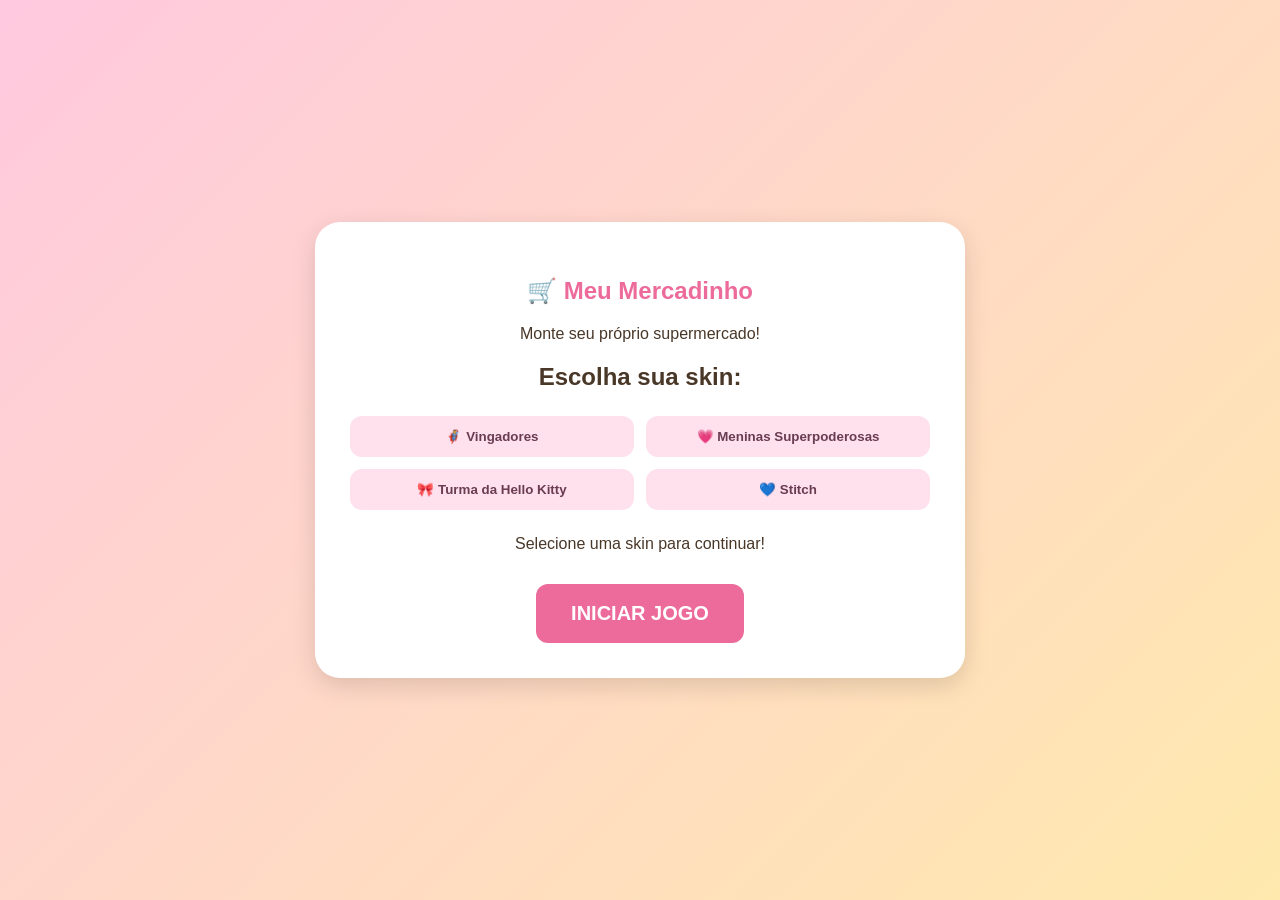
<file: index.html>
<!DOCTYPE html>
<html lang="pt-BR">
<head>
    <meta charset="UTF-8">
    <meta name="viewport" content="width=device-width, initial-scale=1.0">
    <title>Meu Mercadinho Virtual</title>
    <link rel="stylesheet" href="Meu_mercadinho/style.css">
<body>

    <!-- TELA INICIAL -->
    <section id="menu" class="screen">
        <div class="menu-box">
            <h1>🛒 Meu Mercadinho</h1>
            <p>Monte seu próprio supermercado!</p>

            <h2>Escolha sua skin:</h2>

            <div class="skins">
                <button onclick="selectSkin('avengers', this)">
                    🦸 Vingadores
                </button>
                <button onclick="selectSkin('powerpuff', this)">
                    💗 Meninas Superpoderosas
                </button>
                <button onclick="selectSkin('sanrio', this)">
                    🎀 Turma da Hello Kitty
                </button>
                <button onclick="selectSkin('stitch', this)">
                    💙 Stitch
                </button>
            </div>

            <p id="skinMessage">Selecione uma skin para continuar!</p>
            <button class="start-button" onclick="startGame()">
                INICIAR JOGO
            </button>
        </div>
    </section>

    <!-- JOGO -->
    <section id="game" class="screen hidden">

        <header>
            <h1>🛒 Meu Mercadinho</h1>
            <div class="stats">
                <span>💰 R$ <b id="money">100</b></span>
                <span>📅 Dia <b id="day">1</b></span>
                <span>⏰ <b id="timer">90</b>s</span>
            </div>
        </header>

        <div class="game-info">
            <span id="skinName">Sua skin</span>
            <span>👥 Clientes: <b id="customerCount">0</b></span>
            <span>👷 Funcionários: <b id="employeeCount">0</b></span>
        </div>

        <main class="market">

            <h2>🏪 Meu supermercado</h2>

            <div id="customers" class="customers">
                <p>Os clientes aparecerão aqui!</p>
            </div>

            <h2>📦 Prateleiras</h2>

            <div id="shelves" class="shelves"></div>

            <div class="actions">
                <button onclick="expandMarket()">
                    🏗️ Ampliar mercado (R$ 150)
                </button>

                <button onclick="hireEmployee()">
                    👷 Contratar funcionário (R$ 100)
                </button>
            </div>

            <h2>👷 Meus funcionários</h2>
            <div id="employees"></div>

            <div class="end-shift">
                <button onclick="endDay()">
                    🌙 ENCERRAR EXPEDIENTE
                </button>
            </div>

        </main>
    </section>

    <!-- FINAL DO DIA -->
    <section id="dayEnd" class="screen hidden">
        <div class="menu-box">
            <h1>🌙 Expediente encerrado!</h1>
            <h2 id="daySummary">Resumo do dia</h2>
            <p id="dailyProfit"></p>
            <button class="start-button" onclick="nextDay()">
                COMEÇAR PRÓXIMO DIA ➜
            </button>
        </div>
    </section>

    <script src="Meu_mercadinho/script.js"></script>
</body>
</html>
</file>
<file: Meu_mercadinho/style.css>
* {
    box-sizing: border-box;
}

body {
    margin: 0;
    font-family: Arial, sans-serif;
    background: #fff0d9;
    color: #493728;
}

.hidden {
    display: none !important;
}

.screen {
    min-height: 100vh;
}

#menu, #dayEnd {
    display: flex;
    justify-content: center;
    align-items: center;
    padding: 20px;
    background: linear-gradient(135deg, #ffc9df, #ffe9ad);
}

.menu-box {
    background: white;
    padding: 35px;
    border-radius: 25px;
    width: 100%;
    max-width: 650px;
    text-align: center;
    box-shadow: 0 8px 25px #0002;
}

h1 {
    color: #ed6b9b;
}

.skins {
    display: grid;
    grid-template-columns: 1fr 1fr;
    gap: 12px;
    margin: 25px 0;
}

button {
    cursor: pointer;
    border: none;
    padding: 13px;
    border-radius: 12px;
    background: #ffe0ed;
    color: #693c52;
    font-weight: bold;
    transition: 0.2s;
}

button:hover {
    transform: scale(1.04);
    background: #ffc0d9;
}

.skins button.selected {
    background: #ed6b9b;
    color: white;
    outline: 3px solid #ffb2cf;
}

.start-button {
    background: #ed6b9b;
    color: white;
    font-size: 20px;
    padding: 18px 35px;
    margin-top: 15px;
}

header {
    background: #ed6b9b;
    color: white;
    padding: 15px 25px;
    display: flex;
    justify-content: space-between;
    align-items: center;
    flex-wrap: wrap;
    gap: 12px;
}

header h1 {
    color: white;
    margin: 5px;
}

.stats {
    display: flex;
    gap: 18px;
    flex-wrap: wrap;
    font-size: 17px;
}

.game-info {
    background: white;
    padding: 15px;
    display: flex;
    justify-content: space-around;
    flex-wrap: wrap;
    gap: 12px;
}

.market {
    max-width: 1100px;
    margin: 20px auto;
    padding: 20px;
    background: #fffaf1;
    border-radius: 20px;
}

.market h2 {
    color: #b56d45;
}

.customers {
    min-height: 95px;
    background: #ffecd0;
    border-radius: 15px;
    padding: 15px;
    display: flex;
    gap: 12px;
    align-items: center;
    flex-wrap: wrap;
}

.customer {
    background: white;
    padding: 12px;
    border-radius: 12px;
    animation: appear 0.4s;
}

@keyframes appear {
    from {
        opacity: 0;
        transform: translateY(10px);
    }
    to {
        opacity: 1;
        transform: translateY(0);
    }
}

.shelves {
    display: grid;
    grid-template-columns: repeat(auto-fit, minmax(200px, 1fr));
    gap: 15px;
}

.shelf {
    background: white;
    border: 3px solid #d8a477;
    border-radius: 15px;
    padding: 15px;
    text-align: center;
    box-shadow: 0 4px 8px #0001;
}

.shelf h3 {
    margin: 5px;
}

.product-icon {
    font-size: 35px;
    margin: 12px;
}

.stock {
    background: #eee;
    height: 12px;
    border-radius: 10px;
    overflow: hidden;
    margin: 10px 0;
}

.stock-fill {
    height: 100%;
    background: #75c98b;
    transition: width 0.3s;
}

.shelf button {
    width: 100%;
    margin-top: 8px;
    background: #b8e7bd;
}

.shelf button:disabled {
    opacity: 0.5;
    cursor: not-allowed;
}

.actions {
    display: flex;
    gap: 12px;
    flex-wrap: wrap;
    margin: 25px 0;
}

.actions button {
    background: #b9dfff;
    color: #244d70;
}

.employee {
    background: white;
    padding: 12px;
    margin: 10px 0;
    border-radius: 12px;
    display: flex;
    gap: 10px;
    flex-wrap: wrap;
    align-items: center;
    justify-content: space-between;
}

.employee select {
    padding: 9px;
    border-radius: 8px;
    border: 1px solid #ccc;
}

.end-shift {
    text-align: center;
    margin-top: 35px;
}

.end-shift button {
    background: #735c9b;
    color: white;
    font-size: 18px;
    padding: 18px 30px;
}

#dayEnd .menu-box {
    padding: 45px;
}

@media (max-width: 600px) {
    .skins {
        grid-template-columns: 1fr;
    }

    header {
        justify-content: center;
        text-align: center;
    }

    .stats {
        justify-content: center;
    }

    .market {
        padding: 12px;
    }
}
</file>
